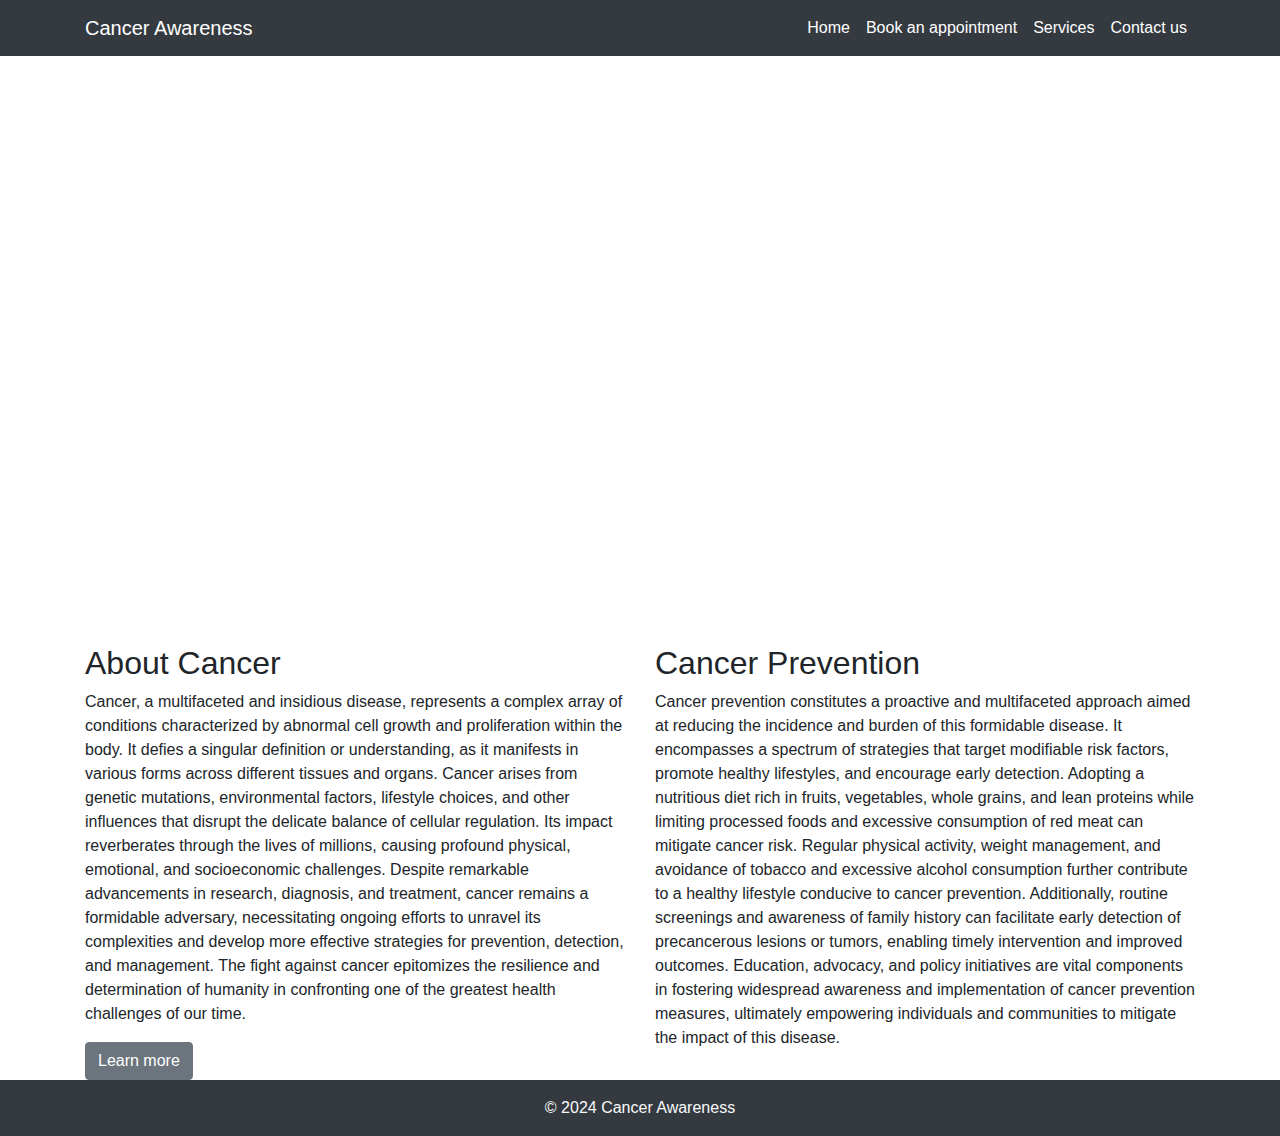
<file: cancer.html>
<!DOCTYPE html>
<html lang="en">
<head>
    <meta charset="UTF-8">
    <meta name="viewport" content="width=device-width, initial-scale=1.0">
    <title>Cancer Awareness</title>
    <!-- Bootstrap CSS -->
    <link href="https://stackpath.bootstrapcdn.com/bootstrap/4.5.2/css/bootstrap.min.css" rel="stylesheet">
    <!-- Custom CSS -->
    <style>
        /* Custom styles for carousel */
        .carousel-item {
            height: 60vh;
            min-height: 300px;
            background: no-repeat center center scroll;
            -webkit-background-size: cover;
            -moz-background-size: cover;
            -o-background-size: cover;
            background-size: cover;
        }

        /* Custom styles for hover buttons */
        .btn-primary:hover {
            background-color: #0069d9;
            border-color: #0062cc;
        }
    </style>
</head>
<body>
    <!-- Navigation Bar -->
    <nav class="navbar navbar-expand-lg navbar-dark bg-dark">
        <div class="container">
            <a class="navbar-brand" href="#">Cancer Awareness</a>
            <button class="navbar-toggler" type="button" data-toggle="collapse" data-target="#navbarNav" aria-controls="navbarNav" aria-expanded="false" aria-label="Toggle navigation">
                <span class="navbar-toggler-icon"></span>
            </button>
            <div class="collapse navbar-collapse" id="navbarNav">
                <ul class="navbar-nav ml-auto">
                    <li class="nav-item active">
                        <a class="nav-link" href="index.html">Home</a>
                    </li>
                    <li class="nav-item active">
                        <a class="nav-link" href="form.html">Book an appointment</a>
                    </li>
                    <li class="nav-item active">
                        <a class="nav-link" href="#">Services</a>
                    </li>
                    <li class="nav-item active">
                        <a class="nav-link" href="contact.html">Contact us</a>
                    </li>
                </ul>
            </div>
        </div>
    </nav>

    <!-- Carousel -->
    <div id="carouselExampleIndicators" class="carousel slide" data-ride="carousel">
        <div class="carousel-inner">
            <div class="carousel-item active" style="background-image: url('https://thenational-the-national-prod.cdn.arcpublishing.com/resizer/v2/7QZM4EF47FD7LF2MYY2NMPC2EA.jpg?smart=true&auth=4ef339482b77bde4762ef4bf1cb930bf7406cf2d380644660ba483bb81843e91&width=800&height=450')"
                background-size: cover; 
                       background-position: center; 
                       width: 1500px; 
                       height: 200px; 
                       margin-top: 40px;></div>
                <!-- Add your carousel captions if needed -->
                <!-- <div class="carousel-item active" 
                style="background-image: url('https://vial.com/wp-content/uploads/2023/07/shutterstock_1530668297.jpg'); 
                       background-size: cover; 
                       background-position: center; 
                       width: 1500px; 
                       height: 200px; 
                       margin-top: 20px;"> Adjust margin as needed -->
               <!-- Add your carousel captions if needed -->
           </div>
           
            <!-- Add more carousel items as needed -->
        </div>
        <!-- Add your carousel controls if needed -->
    </div>

    <!-- Main Content Sections -->
    <div class="container mt-5">
        <div class="row">
            <div class="col-md-6">
                <h2>About Cancer</h2>
                <p>Cancer, a multifaceted and insidious disease, represents a complex array of conditions characterized by abnormal cell growth and proliferation within the body. It defies a singular definition or understanding, as it manifests in various forms across different tissues and organs. Cancer arises from genetic mutations, environmental factors, lifestyle choices, and other influences that disrupt the delicate balance of cellular regulation. Its impact reverberates through the lives of millions, causing profound physical, emotional, and socioeconomic challenges. Despite remarkable advancements in research, diagnosis, and treatment, cancer remains a formidable adversary, necessitating ongoing efforts to unravel its complexities and develop more effective strategies for prevention, detection, and management. The fight against cancer epitomizes the resilience and determination of humanity in confronting one of the greatest health challenges of our time.</p>
                <a class="btn btn-secondary" href="https://www.who.int/news-room/fact-sheets/detail/cancer">Learn more</a>
            </div>
            <div class="col-md-6">
                <h2>Cancer Prevention</h2>
                <p>Cancer prevention constitutes a proactive and multifaceted approach aimed at reducing the incidence and burden of this formidable disease. It encompasses a spectrum of strategies that target modifiable risk factors, promote healthy lifestyles, and encourage early detection. Adopting a nutritious diet rich in fruits, vegetables, whole grains, and lean proteins while limiting processed foods and excessive consumption of red meat can mitigate cancer risk. Regular physical activity, weight management, and avoidance of tobacco and excessive alcohol consumption further contribute to a healthy lifestyle conducive to cancer prevention. Additionally, routine screenings and awareness of family history can facilitate early detection of precancerous lesions or tumors, enabling timely intervention and improved outcomes. Education, advocacy, and policy initiatives are vital components in fostering widespread awareness and implementation of cancer prevention measures, ultimately empowering individuals and communities to mitigate the impact of this disease.</p>
            </div>
        </div>
    </div>

    <!-- Footer -->
    <footer class="footer bg-dark text-light text-center py-3">
        <div class="container">
            &copy; 2024 Cancer Awareness
        </div>
    </footer>

    <!-- Bootstrap JS and dependencies -->
    <script src="https://code.jquery.com/jquery-3.5.1.slim.min.js"></script>
    <script src="https://cdn.jsdelivr.net/npm/@popperjs/core@2.5.3/dist/umd/popper.min.js"></script>
    <script src="https://stackpath.bootstrapcdn.com/bootstrap/4.5.2/js/bootstrap.min.js"></script>
</body>
</html>
</file>
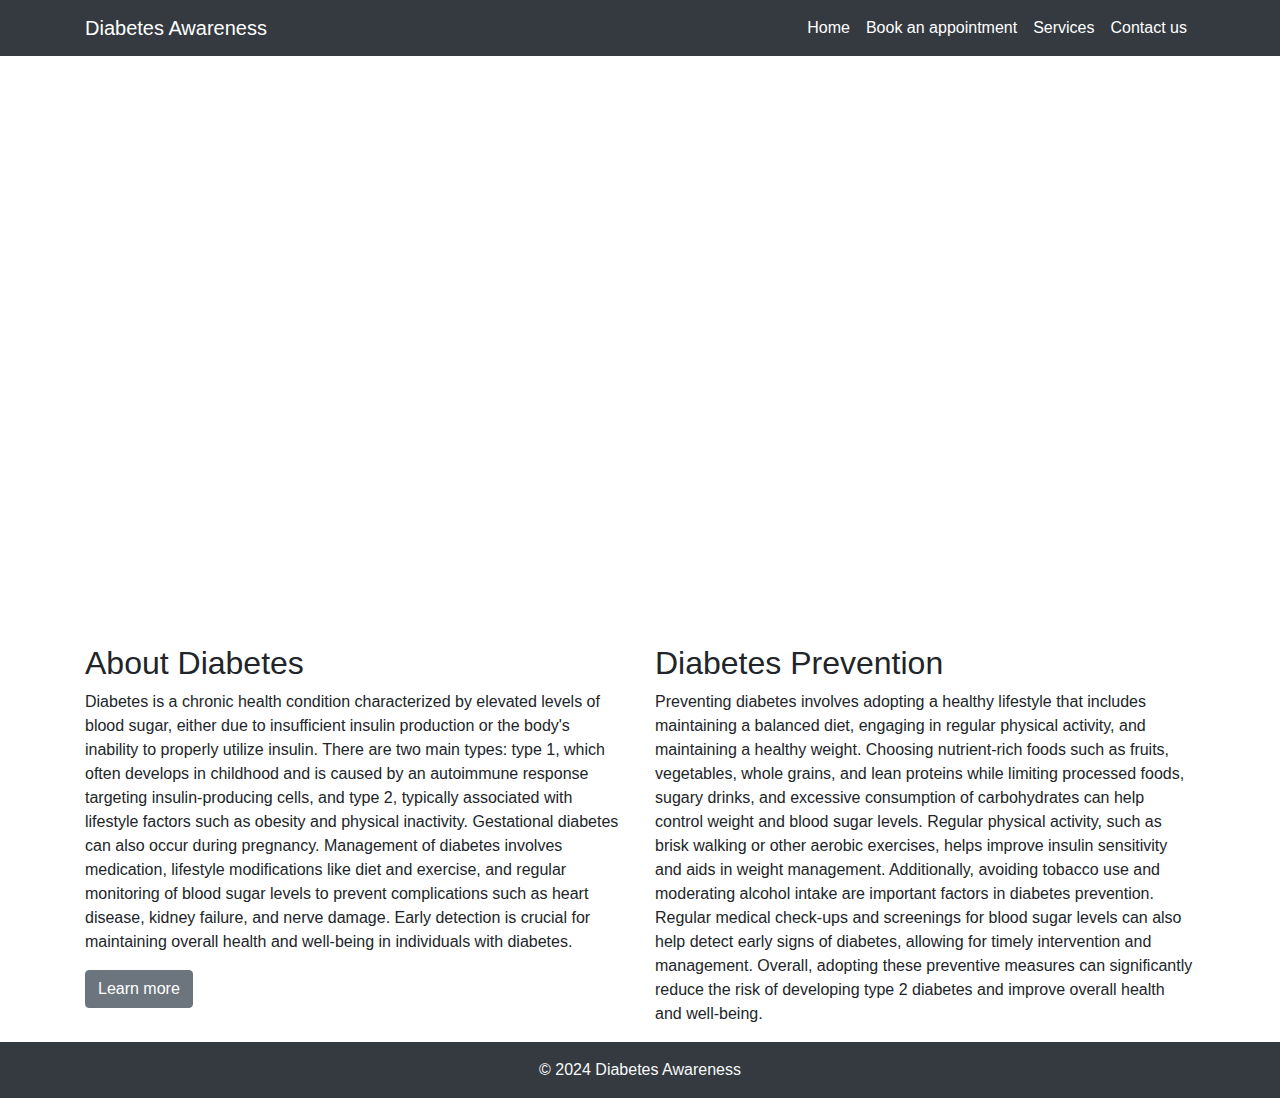
<file: diabetes.html>
<!DOCTYPE html>
<html lang="en">
<head>
    <meta charset="UTF-8">
    <meta name="viewport" content="width=device-width, initial-scale=1.0">
    <title>Diabetes Awareness</title>
    <!-- Bootstrap CSS -->
    <link href="https://stackpath.bootstrapcdn.com/bootstrap/4.5.2/css/bootstrap.min.css" rel="stylesheet">
    <!-- Custom CSS -->
    <style>
        /* Custom styles for carousel */
        .carousel-item {
            height: 60vh;
            min-height: 300px;
            background: no-repeat center center scroll;
            -webkit-background-size: cover;
            -moz-background-size: cover;
            -o-background-size: cover;
            background-size: cover;
        }

        /* Custom styles for hover buttons */
        .btn-primary:hover {
            background-color: #0069d9;
            border-color: #0062cc;
        }
    </style>
</head>
<body>
    <!-- Navigation Bar -->
    <nav class="navbar navbar-expand-lg navbar-dark bg-dark">
        <div class="container">
            <a class="navbar-brand" href="#">Diabetes Awareness</a>
            <button class="navbar-toggler" type="button" data-toggle="collapse" data-target="#navbarNav" aria-controls="navbarNav" aria-expanded="false" aria-label="Toggle navigation">
                <span class="navbar-toggler-icon"></span>
            </button>
            <div class="collapse navbar-collapse" id="navbarNav">
                <ul class="navbar-nav ml-auto">
                    <li class="nav-item active">
                        <a class="nav-link" href="index.html">Home</a>
                    </li>
                    <li class="nav-item active">
                        <a class="nav-link" href="form.html">Book an appointment</a>
                    </li>
                    <li class="nav-item active">
                        <a class="nav-link" href="#">Services</a>
                    </li>
                    <li class="nav-item active">
                        <a class="nav-link" href="contact.html">Contact us</a>
                    </li>
                </ul>
            </div>
        </div>
    </nav>

    <!-- Carousel -->
    <div id="carouselExampleIndicators" class="carousel slide" data-ride="carousel">
        <div class="carousel-inner">
            <div class="carousel-item active" style="background-image: url('https://www.ucn.org.hk/upload/page/66/self/615c33304bc40.jpg')">
                <!-- Add your carousel captions if needed -->
            </div>
            
                <div class="carousel-item active" style="background-image: url('https://source.unsplash.com/1500x600/?diabetes-patient')">   
                <!-- Add your carousel captions if needed -->
            </div>
            <!-- Add more carousel items as needed -->
        </div>
        <!-- Add your carousel controls if needed -->
    </div>

    <!-- Main Content Sections -->
    <div class="container mt-5">
        <div class="row">
            <div class="col-md-6">
                <h2>About Diabetes</h2>
                <p>Diabetes is a chronic health condition characterized by elevated levels of blood sugar, either due to insufficient insulin production or the body's inability to properly utilize insulin. There are two main types: type 1, which often develops in childhood and is caused by an autoimmune response targeting insulin-producing cells, and type 2, typically associated with lifestyle factors such as obesity and physical inactivity. Gestational diabetes can also occur during pregnancy. Management of diabetes involves medication, lifestyle modifications like diet and exercise, and regular monitoring of blood sugar levels to prevent complications such as heart disease, kidney failure, and nerve damage. Early detection is crucial for maintaining overall health and well-being in individuals with diabetes.</p>
                <a class="btn btn-secondary" href="https://www.who.int/health-topics/diabetes">Learn more</a>
            </div>
            <div class="col-md-6">
                <h2>Diabetes Prevention</h2>
                <p>
                    Preventing diabetes involves adopting a healthy lifestyle that includes maintaining a balanced diet, engaging in regular physical activity, and maintaining a healthy weight. Choosing nutrient-rich foods such as fruits, vegetables, whole grains, and lean proteins while limiting processed foods, sugary drinks, and excessive consumption of carbohydrates can help control weight and blood sugar levels. Regular physical activity, such as brisk walking or other aerobic exercises, helps improve insulin sensitivity and aids in weight management. Additionally, avoiding tobacco use and moderating alcohol intake are important factors in diabetes prevention. Regular medical check-ups and screenings for blood sugar levels can also help detect early signs of diabetes, allowing for timely intervention and management. Overall, adopting these preventive measures can significantly reduce the risk of developing type 2 diabetes and improve overall health and well-being.</p>
            </div>
        </div>
    </div>

    <!-- Footer -->
    <footer class="footer bg-dark text-light text-center py-3">
        <div class="container">
            &copy; 2024 Diabetes Awareness
        </div>
    </footer>

    <!-- Bootstrap JS and dependencies -->
    <script src="https://code.jquery.com/jquery-3.5.1.slim.min.js"></script>
    <script src="https://cdn.jsdelivr.net/npm/@popperjs/core@2.5.3/dist/umd/popper.min.js"></script>
    <script src="https://stackpath.bootstrapcdn.com/bootstrap/4.5.2/js/bootstrap.min.js"></script>
</body>
</html>
</file>
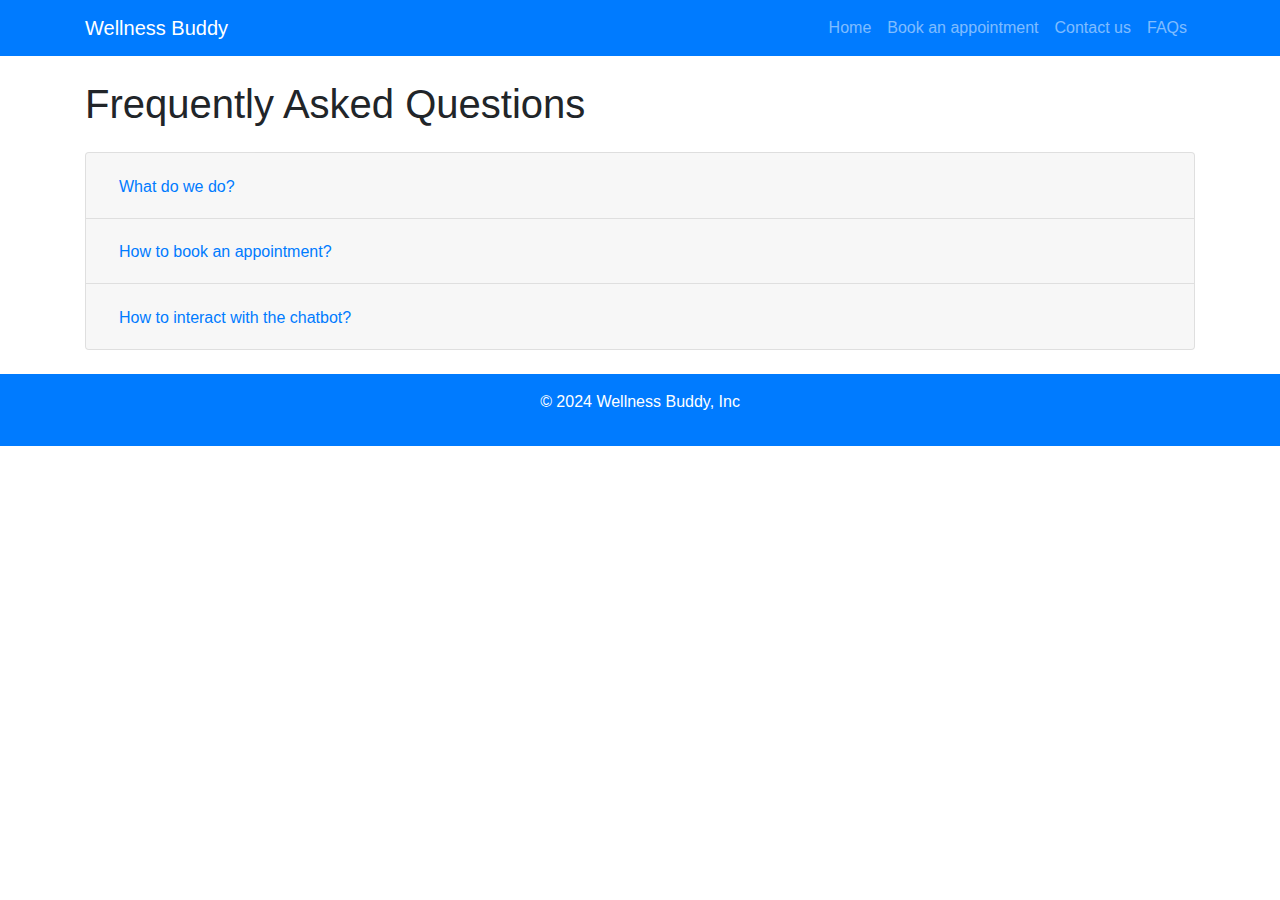
<file: faq.html>
<!doctype html>
<html lang="en">

<head>
    <meta charset="utf-8">
    <meta name="viewport" content="width=device-width, initial-scale=1, shrink-to-fit=no">
    <title>Wellness Buddy - FAQs</title>
    <link rel="stylesheet" href="https://cdn.jsdelivr.net/npm/bootstrap@4.4.1/dist/css/bootstrap.min.css"
        integrity="sha384-Vkoo8x4CGsO3+Hhxv8T/Q5PaXtkKtu6ug5TOeNV6gBiFeWPGFN9MuhOf23Q9Ifjh"
        crossorigin="anonymous">
    <style>
        .card-header h2 {
            font-weight: bold;
        }

        .card-body {
            font-size: 16px;
        }
    </style>
</head>

<body>

    <nav class="navbar navbar-expand-md navbar-dark bg-primary mb-4">
        <div class="container">
            <a class="navbar-brand" href="#">Wellness Buddy</a>
            <button class="navbar-toggler" type="button" data-toggle="collapse" data-target="#navbarCollapse"
                aria-controls="navbarCollapse" aria-expanded="false" aria-label="Toggle navigation">
                <span class="navbar-toggler-icon"></span>
            </button>
            <div class="collapse navbar-collapse" id="navbarCollapse">
                <ul class="navbar-nav ml-auto">
                    <li class="nav-item">
                        <a class="nav-link" href="index.html">Home</a>
                    </li>
                    <li class="nav-item">
                        <a class="nav-link" href="form.html">Book an appointment</a>
                    </li>
                    <li class="nav-item">
                        <a class="nav-link" href="contact.html">Contact us</a>
                    </li>
                    <li class="nav-item">
                        <a class="nav-link" href="faq.html">FAQs</a>
                    </li>
                </ul>
            </div>
        </div>
    </nav>

    <div class="container">
        <h1 class="mb-4">Frequently Asked Questions</h1>

        <div class="accordion" id="accordionFAQ">

            <!-- Question 1: What do we do? -->
            <div class="card">
                <div class="card-header" id="headingOne">
                    <h2 class="mb-0">
                        <button class="btn btn-link" type="button" data-toggle="collapse" data-target="#collapseOne"
                            aria-expanded="true" aria-controls="collapseOne">
                            What do we do?
                        </button>
                    </h2>
                </div>

                <div id="collapseOne" class="collapse" aria-labelledby="headingOne" data-parent="#accordionFAQ">
                    <div class="card-body">
                        We provide comprehensive healthcare services including medical consultations, diagnosis,
                        treatment, and wellness programs tailored to individual needs.
                    </div>
                </div>
            </div>

            <!-- Question 2: How to book an appointment? -->
            <div class="card">
                <div class="card-header" id="headingTwo">
                    <h2 class="mb-0">
                        <button class="btn btn-link collapsed" type="button" data-toggle="collapse"
                            data-target="#collapseTwo" aria-expanded="false" aria-controls="collapseTwo">
                            How to book an appointment?
                        </button>
                    </h2>
                </div>
                <div id="collapseTwo" class="collapse" aria-labelledby="headingTwo" data-parent="#accordionFAQ">
                    <div class="card-body">
                        You can book an appointment by visiting our website and filling out the appointment form. Our
                        team will contact you shortly to confirm your appointment.
                    </div>
                </div>
            </div>

            <!-- Question 3: How to interact with the chatbot? -->
            <div class="card">
                <div class="card-header" id="headingThree">
                    <h2 class="mb-0">
                        <button class="btn btn-link collapsed" type="button" data-toggle="collapse"
                            data-target="#collapseThree" aria-expanded="false" aria-controls="collapseThree">
                            How to interact with the chatbot?
                        </button>
                    </h2>
                </div>
                <div id="collapseThree" class="collapse" aria-labelledby="headingThree" data-parent="#accordionFAQ">
                    <div class="card-body">
                        You can interact with our chatbot by visiting the provided link. The chatbot is designed to
                        answer your medical queries and provide guidance on various health-related topics.
                    </div>
                </div>
            </div>

            <!-- Add more FAQ items here as needed -->

        </div>
    </div>

    <footer class="py-3 my-4 bg-primary">
        <div class="container">
            <p class="text-center text-white">© 2024 Wellness Buddy, Inc</p>
        </div>
    </footer>

    <script src="https://code.jquery.com/jquery-3.4.1.slim.min.js"
        integrity="sha384-J6qa4849blE2+poT4WnyKhv5vZF5SrPo0iEjwBvKU7imGFAV0wwj1yYfoRSJoZ+n"
        crossorigin="anonymous"></script>
    <script src="https://cdn.jsdelivr.net/npm/popper.js@1.16.0/dist/umd/popper.min.js"
        integrity="sha384-Q6E9RHvbIyZFJoft+2mJbHaEWldlvI9IOYy5n3zV9zzTtmI3UksdQRVvoxMfooAo"
        crossorigin="anonymous"></script>
    <script src="https://cdn.jsdelivr.net/npm/bootstrap@4.4.1/dist/js/bootstrap.min.js"
        integrity="sha384-wfSDF2E50Y2D1uUdj0O3uMBJnjuUD4Ih7YwaYd1iqfktj0Uod8GCExl3Og8ifwB6"
        crossorigin="anonymous"></script>

</body>

</html>
</file>
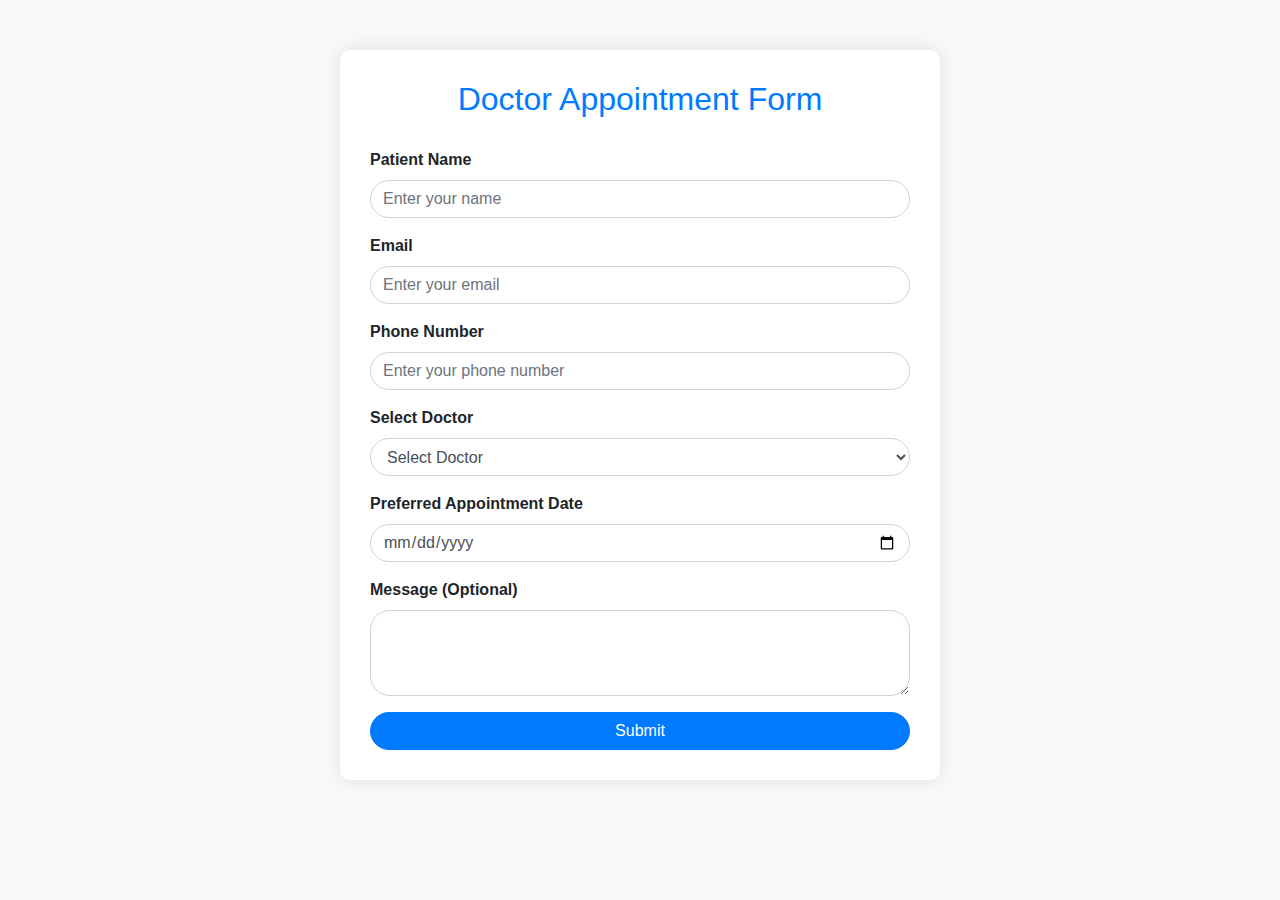
<file: form.html>
<!DOCTYPE html>
<html lang="en">
<head>
    <meta charset="UTF-8">
    <meta name="viewport" content="width=device-width, initial-scale=1.0">
    <title>Doctor Appointment Form</title>
    <!-- Bootstrap CSS -->
    <link href="https://stackpath.bootstrapcdn.com/bootstrap/4.5.2/css/bootstrap.min.css" rel="stylesheet">
    <!-- Custom CSS -->
    <style>
        body {
            background-color: #f8f9fa;
        }

        .container {
            background-color: #fff;
            border-radius: 10px;
            box-shadow: 0 0 20px rgba(0, 0, 0, 0.1);
            padding: 30px;
            margin-top: 50px;
            max-width: 600px;
        }

        .container h2 {
            text-align: center;
            margin-bottom: 30px;
            color: #007bff;
        }

        .form-group label {
            font-weight: bold;
        }

        .form-control {
            border-radius: 20px;
        }

        .btn-primary {
            border-radius: 20px;
            width: 100%;
        }
    </style>
</head>
<body>
    <div class="container">
        <h2>Doctor Appointment Form</h2>
        <form>
            <div class="form-group">
                <label for="patientName">Patient Name</label>
                <input type="text" class="form-control" id="patientName" placeholder="Enter your name" required>
            </div>
            <div class="form-group">
                <label for="email">Email</label>
                <input type="email" class="form-control" id="email" placeholder="Enter your email" required>
            </div>
            <div class="form-group">
                <label for="phoneNumber">Phone Number</label>
                <input type="tel" class="form-control" id="phoneNumber" placeholder="Enter your phone number" required>
            </div>
            <div class="form-group">
                <label for="doctor">Select Doctor</label>
                <select class="form-control" id="doctor" required>
                    <option disabled selected>Select Doctor</option>
                    <option>Dr. John Doe</option>
                    <option>Dr. Jane Smith</option>
                    <option>Dr. Michael Johnson</option>
                </select>
            </div>
            <div class="form-group">
                <label for="appointmentDate">Preferred Appointment Date</label>
                <input type="date" class="form-control" id="appointmentDate" required>
            </div>
            <div class="form-group">
                <label for="message">Message (Optional)</label>
                <textarea class="form-control" id="message" rows="3"></textarea>
            </div>
            <button type="submit" class="btn btn-primary">Submit</button>
        </form>
    </div>

    <!-- Bootstrap JS and dependencies -->
    <script src="https://code.jquery.com/jquery-3.5.1.slim.min.js"></script>
    <script src="https://cdn.jsdelivr.net/npm/@popperjs/core@2.5.3/dist/umd/popper.min.js"></script>
    <script src="https://stackpath.bootstrapcdn.com/bootstrap/4.5.2/js/bootstrap.min.js"></script>
</body>
</html>
</file>
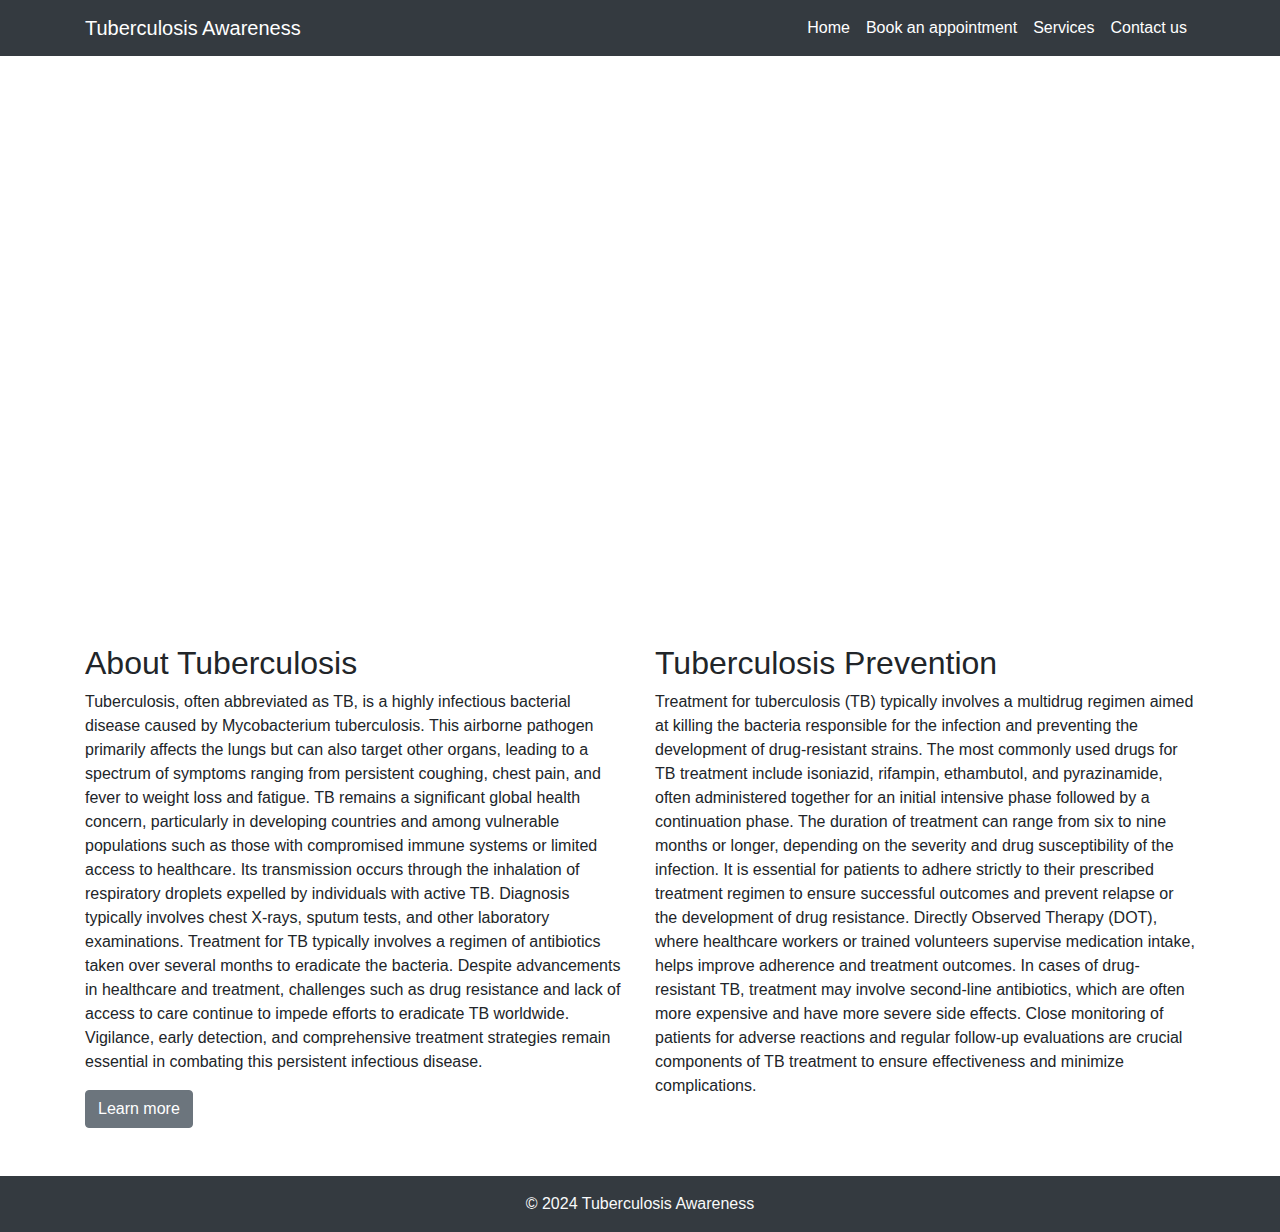
<file: tuberculosis.html>
<!DOCTYPE html>
<html lang="en">
<head>
    <meta charset="UTF-8">
    <meta name="viewport" content="width=device-width, initial-scale=1.0">
    <title>Tuberculosis Awareness</title>
    <!-- Bootstrap CSS -->
    <link href="https://stackpath.bootstrapcdn.com/bootstrap/4.5.2/css/bootstrap.min.css" rel="stylesheet">
    <!-- Custom CSS -->
    <style>
        /* Custom styles for carousel */
        .carousel-item {
            height: 60vh;
            min-height: 300px;
            background: no-repeat center center scroll;
            -webkit-background-size: cover;
            -moz-background-size: cover;
            -o-background-size: cover;
            background-size: cover;
        }

        /* Custom styles for hover buttons */
        .btn-primary:hover {
            background-color: #0069d9;
            border-color: #0062cc;
        }
    </style>
</head>
<body>
    <!-- Navigation Bar -->
    <nav class="navbar navbar-expand-lg navbar-dark bg-dark">
        <div class="container">
            <a class="navbar-brand" href="#">Tuberculosis Awareness</a>
            <button class="navbar-toggler" type="button" data-toggle="collapse" data-target="#navbarNav" aria-controls="navbarNav" aria-expanded="false" aria-label="Toggle navigation">
                <span class="navbar-toggler-icon"></span>
            </button>
            <div class="collapse navbar-collapse" id="navbarNav">
                <ul class="navbar-nav ml-auto">
                    <li class="nav-item active">
                        <a class="nav-link" href="index.html">Home</a>
                    </li>
                    <li class="nav-item active">
                        <a class="nav-link" href="form.html">Book an appointment</a>
                    </li>
                    <li class="nav-item active">
                        <a class="nav-link" href="#">Services</a>
                    </li>
                    <li class="nav-item active">
                        <a class="nav-link" href="contact.html">Contact us</a>
                    </li>
                </ul>
            </div>
        </div>
    </nav>

    <!-- Carousel -->
    <div id="carouselExampleIndicators" class="carousel slide" data-ride="carousel">
        <div class="carousel-inner">
            <div class="carousel-item active" style="background-image: url('https://www.cdc.gov/tb/media/images/Health_Care_Provider_showing_xray_1200x675.jpg')">
                <!-- Add your carousel captions if needed -->
            </div>
            
                <div class="carousel-item active" style="background-image: url('https://source.unsplash.com/1500x600/?Tuberculosis')">   
                <!-- Add your carousel captions if needed -->
            </div>
            <!-- Add more carousel items as needed -->
        </div>
        <!-- Add your carousel controls if needed -->
    </div>

    <!-- Main Content Sections -->
    <div class="container mt-5">
        <div class="row">
            <div class="col-md-6">
                <h2>About Tuberculosis</h2>
                <p>Tuberculosis, often abbreviated as TB, is a highly infectious bacterial disease caused by Mycobacterium tuberculosis. This airborne pathogen primarily affects the lungs but can also target other organs, leading to a spectrum of symptoms ranging from persistent coughing, chest pain, and fever to weight loss and fatigue. TB remains a significant global health concern, particularly in developing countries and among vulnerable populations such as those with compromised immune systems or limited access to healthcare. Its transmission occurs through the inhalation of respiratory droplets expelled by individuals with active TB. Diagnosis typically involves chest X-rays, sputum tests, and other laboratory examinations. Treatment for TB typically involves a regimen of antibiotics taken over several months to eradicate the bacteria. Despite advancements in healthcare and treatment, challenges such as drug resistance and lack of access to care continue to impede efforts to eradicate TB worldwide. Vigilance, early detection, and comprehensive treatment strategies remain essential in combating this persistent infectious disease.</p>
                <a class="btn btn-secondary" href="https://www.who.int/health-topics/tuberculosis">Learn more</a>
            </div>
            <div class="col-md-6">
                <h2>Tuberculosis Prevention</h2>
                <p>Treatment for tuberculosis (TB) typically involves a multidrug regimen aimed at killing the bacteria responsible for the infection and preventing the development of drug-resistant strains. The most commonly used drugs for TB treatment include isoniazid, rifampin, ethambutol, and pyrazinamide, often administered together for an initial intensive phase followed by a continuation phase. The duration of treatment can range from six to nine months or longer, depending on the severity and drug susceptibility of the infection. It is essential for patients to adhere strictly to their prescribed treatment regimen to ensure successful outcomes and prevent relapse or the development of drug resistance. Directly Observed Therapy (DOT), where healthcare workers or trained volunteers supervise medication intake, helps improve adherence and treatment outcomes. In cases of drug-resistant TB, treatment may involve second-line antibiotics, which are often more expensive and have more severe side effects. Close monitoring of patients for adverse reactions and regular follow-up evaluations are crucial components of TB treatment to ensure effectiveness and minimize complications.</p>
            </div>
        </div>
    </div>
<br>
<br>
    <!-- Footer -->
    <footer class="footer bg-dark text-light text-center py-3">
        <div class="container">
            &copy; 2024 Tuberculosis Awareness
        </div>
    </footer>

    <!-- Bootstrap JS and dependencies -->
    <script src="https://code.jquery.com/jquery-3.5.1.slim.min.js"></script>
    <script src="https://cdn.jsdelivr.net/npm/@popperjs/core@2.5.3/dist/umd/popper.min.js"></script>
    <script src="https://stackpath.bootstrapcdn.com/bootstrap/4.5.2/js/bootstrap.min.js"></script>
</body>
</html>
</file>
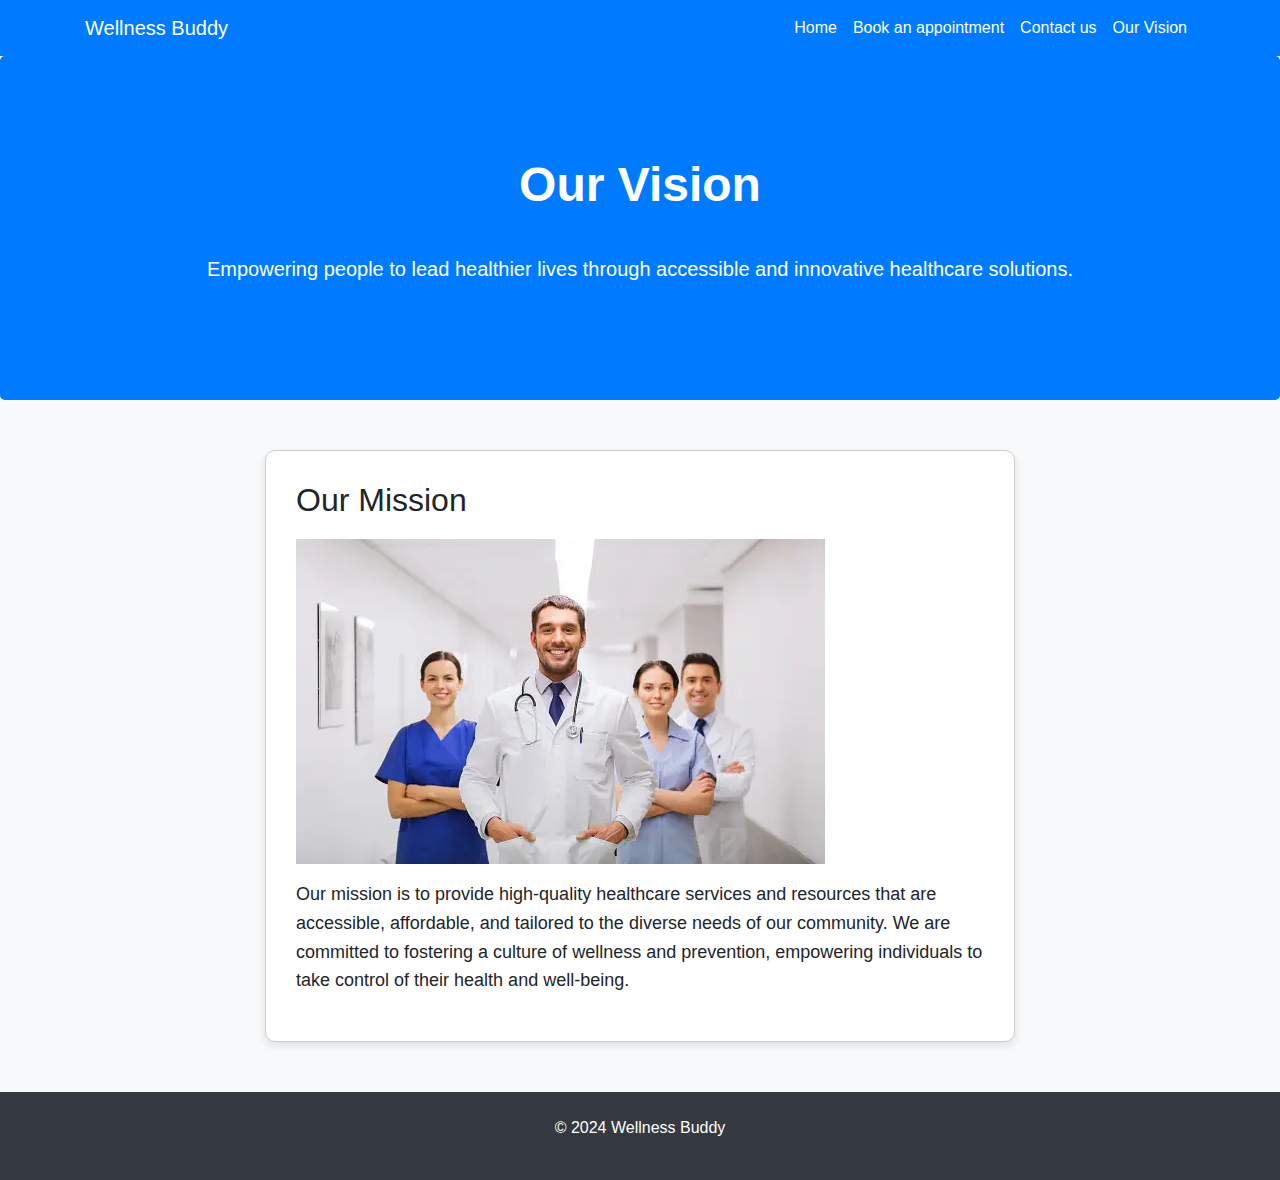
<file: vision.html>
<!doctype html>
<html lang="en">

<head>
    <meta charset="utf-8">
    <meta name="viewport" content="width=device-width, initial-scale=1, shrink-to-fit=no">
    <title>Wellness Buddy - Our Vision</title>
    <link rel="stylesheet" href="https://cdn.jsdelivr.net/npm/bootstrap@4.4.1/dist/css/bootstrap.min.css"
        integrity="sha384-Vkoo8x4CGsO3+Hhxv8T/Q5PaXtkKtu6ug5TOeNV6gBiFeWPGFN9MuhOf23Q9Ifjh"
        crossorigin="anonymous">
    <style>
        /* Custom CSS styles */
        body {
            background-color: #f8f9fa;
        }

        .jumbotron {
            background-color: #007bff;
            color: #fff;
            padding: 100px 25px;
            margin-bottom: 0;
        }

        .jumbotron h1 {
            font-size: 48px;
            font-weight: bold;
            margin-bottom: 40px;
        }

        .vision-section {
            padding: 50px 0;
        }

        .vision-content {
            border: 1px solid #ccc;
            border-radius: 10px;
            padding: 30px;
            background-color: #fff;
            box-shadow: 0 4px 8px rgba(0, 0, 0, 0.1);
        }

        .vision-content h2 {
            font-size: 32px;
            margin-bottom: 20px;
        }

        .vision-content p {
            font-size: 18px;
            line-height: 1.6;
        }
    </style>
</head>

<body>

    <nav class="navbar navbar-expand-md navbar-dark bg-primary">
        <div class="container">
            <a class="navbar-brand" href="#">Wellness Buddy</a>
            <button class="navbar-toggler" type="button" data-toggle="collapse" data-target="#navbarCollapse"
                aria-controls="navbarCollapse" aria-expanded="false" aria-label="Toggle navigation">
                <span class="navbar-toggler-icon"></span>
            </button>
            <div class="collapse navbar-collapse" id="navbarCollapse">
                <ul class="navbar-nav ml-auto">
                    <li class="nav-item">
                        <a class="nav-link active" href="index.html">Home</a>
                    </li>
                    <li class="nav-item">
                        <a class="nav-link active" href="form.html">Book an appointment</a>
                    </li>
                    <li class="nav-item">
                        <a class="nav-link active" href="contact.html">Contact us</a>
                    </li>
                    <li class="nav-item">
                        <a class="nav-link active" href="vision.html">Our Vision</a>
                    </li>
                </ul>
            </div>
        </div>
    </nav>

    <div class="jumbotron text-center">
        <h1 class="display-4">Our Vision</h1>
        <p class="lead">Empowering people to lead healthier lives through accessible and innovative healthcare solutions.</p>
    </div>

    <div class="container vision-section">
        <div class="row">
            <div class="col-md-8 offset-md-2">
                <div class="vision-content">
                    <h2>Our Mission</h2>
                    <img src="Images/visionIMG.webp" class="img-fluid mb-3" alt="Placeholder Image">
                    <p>Our mission is to provide high-quality healthcare services and resources that are accessible, affordable, and tailored to the diverse needs of our community. We are committed to fostering a culture of wellness and prevention, empowering individuals to take control of their health and well-being.</p>
                </div>
            </div>
        </div>
    </div>

    <footer class="py-4 bg-dark text-white">
        <div class="container text-center">
            <p>&copy; 2024 Wellness Buddy</p>
        </div>
    </footer>

    <script src="https://code.jquery.com/jquery-3.4.1.slim.min.js"
        integrity="sha384-J6qa4849blE2+poT4WnyKhv5vZF5SrPo0iEjwBvKU7imGFAV0wwj1yYfoRSJoZ+n"
        crossorigin="anonymous"></script>
    <script src="https://cdn.jsdelivr.net/npm/popper.js@1.16.0/dist/umd/popper.min.js"
        integrity="sha384-Q6E9RHvbIyZFJoft+2mJbHaEWldlvI9IOYy5n3zV9zzTtmI3UksdQRVvoxMfooAo"
        crossorigin="anonymous"></script>
    <script src="https://cdn.jsdelivr.net/npm/bootstrap@4.4.1/dist/js/bootstrap.min.js"
        integrity="sha384-wfSDF2E50Y2D1uUdj0O3uMBJnjuUD4Ih7YwaYd1iqfktj0Uod8GCExl3Og8ifwB6"
        crossorigin="anonymous"></script>
</body>

</html>
</file>
